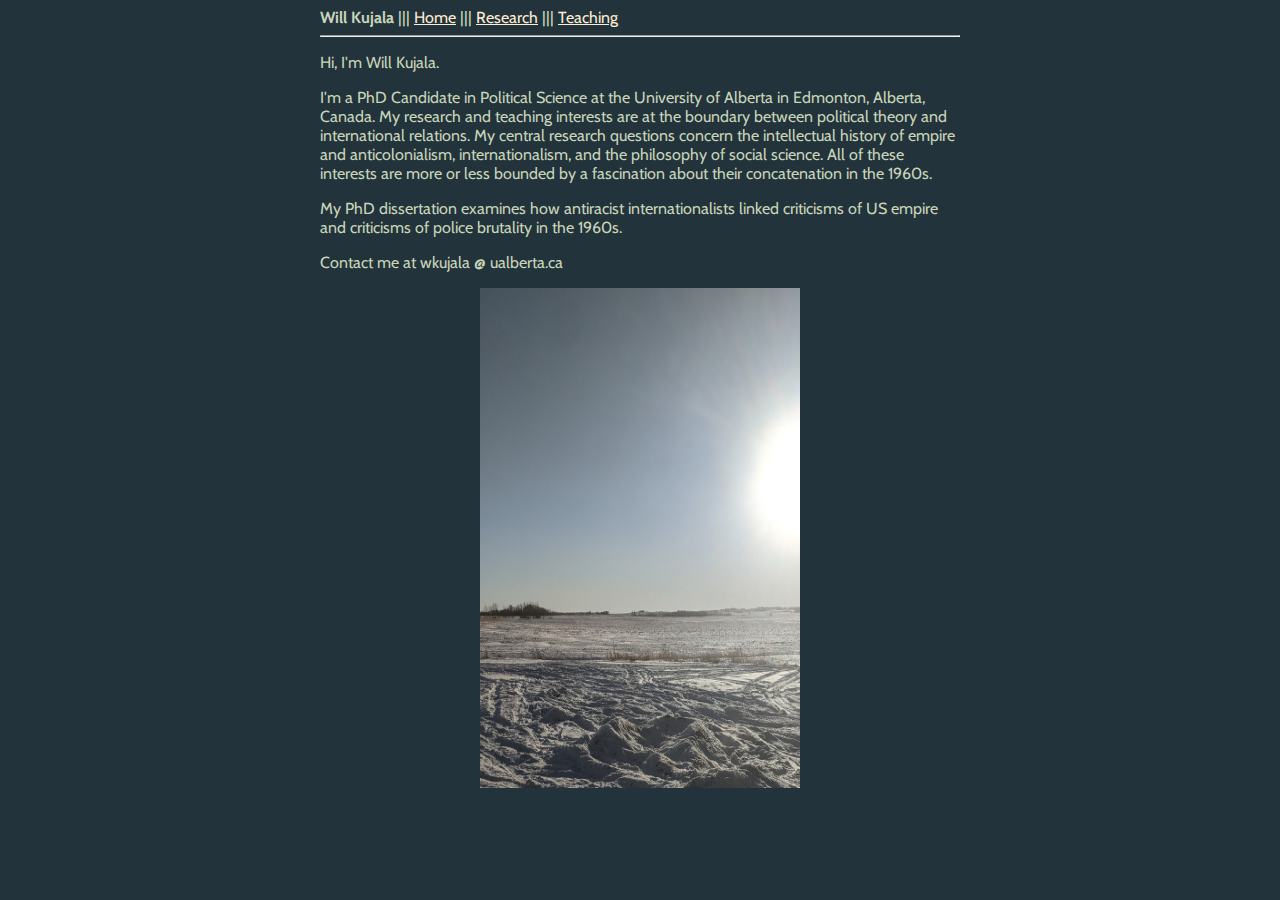
<file: index.html>
<!DOCTYPE html>
<head>
  <title>Will Kujala</title>
  <meta charset="UTF-8"
  <meta name="viewport" content="width=device-width, initial-scale=1.0">
  <link rel="stylesheet" href="cv.css">
  <link rel="preconnect" href="https://fonts.gstatic.com">
  <link href="https://fonts.googleapis.com/css2?family=Cabin&display=swap" rel="stylesheet">
</head>

<body>
<nav>
  <span><b>Will Kujala</b></span> ||| <span><a href="index.html">Home</a></span> |||  <span><a href="research.html">Research</a></span> |||  <span><a href="teaching.html">Teaching</a></span>
</nav>
<hr>
    <p>
      Hi, I'm Will Kujala. 
      </p>
      <p>
          I'm a PhD Candidate in Political Science at the University of Alberta in Edmonton, Alberta, Canada. My research and teaching interests are at the boundary between political theory and international relations. My central research questions concern the intellectual history of empire and anticolonialism, internationalism, and the philosophy of social science. All of these interests are more or less bounded by a fascination about their concatenation in the 1960s.
      </p>
      
      <p>
      My PhD dissertation examines how antiracist internationalists linked criticisms of US empire and criticisms of police brutality in the 1960s.
      </p>
      
      <p>
      Contact me at wkujala @ ualberta.ca
      </p>

    <div class="right">
        <img class="prairie" src="prairie.jpg" width="500px" height="500px"/>
    </div>
   
</div>
</body>
</html>
</file>
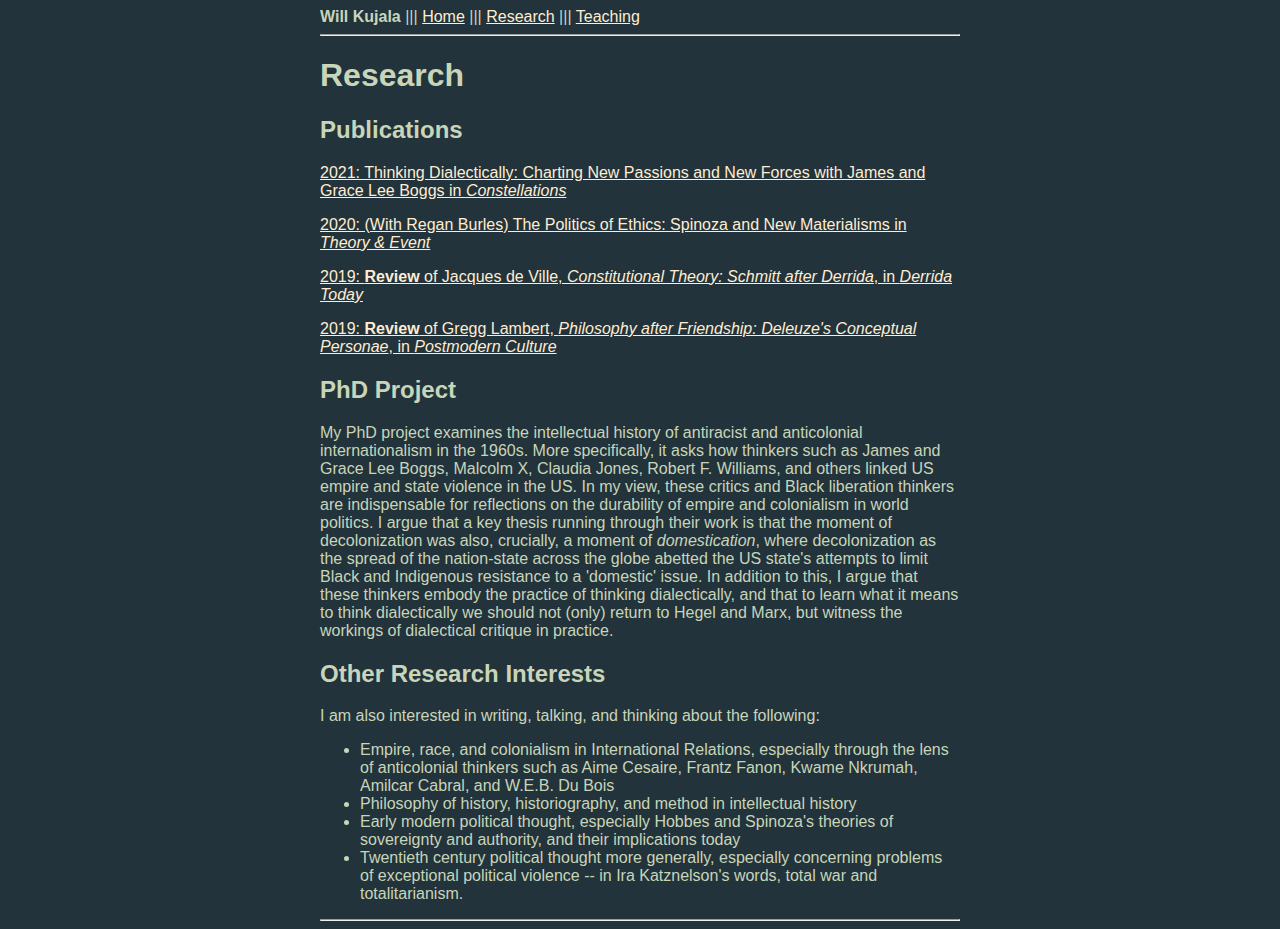
<file: research.html>
<!DOCTYPE html>
<head>
  <title>My Research</title>
  <meta charset="UTF-8"
  <meta name="viewport" content="width=device-width, initial-scale=1.0">
  <link rel="stylesheet" href="cv.css">
  <link rel="preconnect" href="https://fonts.gstatic.com">
<link href="https://fonts.googleapis.com/css2?family=Overpass&display=swap" rel="stylesheet">
</head>

<body>
<nav>
      <span><b>Will Kujala</b></span> ||| <span><a href="index.html">Home</a></span> |||  <span><a href="research.html">Research</a></span> |||  <span><a href="teaching.html">Teaching</a></span>
</nav>
<hr>
<h1>Research</h1>
<div>
<h2>Publications</h2>
<p>
<a href="https://onlinelibrary.wiley.com/doi/full/10.1111/1467-8675.12567">2021: Thinking Dialectically: Charting New Passions and New Forces with James and Grace Lee Boggs in <i>Constellations</i></a>
</p>
<p>
    <a href="https://muse.jhu.edu/article/747098">2020: (With Regan Burles) The Politics of Ethics: Spinoza and New Materialisms in <i>Theory & Event</i></a>
</p>
<p>
    <a href="https://www.euppublishing.com/doi/abs/10.3366/drt.2019.0211">2019: <b>Review</b> of Jacques de Ville, <i>Constitutional Theory: Schmitt after Derrida</i>, in <i>Derrida Today</i></a>
</p>
<p>
    <a href="https://muse.jhu.edu/article/744684/summary">2019: <b>Review</b> of Gregg Lambert, <i>Philosophy after Friendship: Deleuze's Conceptual Personae</i>, in <i>Postmodern Culture</i></a>
</p>
</div>
<h2>
    PhD Project
</h2>
<p>
    My PhD project examines the intellectual history of antiracist and anticolonial internationalism in the 1960s. More specifically, it asks how thinkers such as James and Grace Lee Boggs, Malcolm X, Claudia Jones, Robert F. Williams, and others linked US empire and state violence in the US. In my view, these critics and Black liberation thinkers are indispensable for reflections on the durability of empire and colonialism in world politics. I argue that a key thesis running through their work is that the moment of decolonization was also, crucially, a moment of <i>domestication</i>, where decolonization as the spread of the nation-state across the globe abetted the US state's attempts to limit Black and Indigenous resistance to a 'domestic' issue. In addition to this, I argue that these thinkers embody the practice of thinking dialectically, and that to learn what it means to think dialectically we should not (only) return to Hegel and Marx, but witness the workings of dialectical critique in practice.
</p>
<h2>
    Other Research Interests
</h2>
<p>
    I am also interested in writing, talking, and thinking about the following:
    <ul>
        <li>Empire, race, and colonialism in International Relations, especially through the lens of anticolonial thinkers such as Aime Cesaire, Frantz Fanon, Kwame Nkrumah, Amilcar Cabral, and W.E.B. Du Bois</li>
        <li>Philosophy of history, historiography, and method in intellectual history</li>
        <li>Early modern political thought, especially Hobbes and Spinoza's theories of sovereignty and authority, and their implications today</li>
        <li>Twentieth century political thought more generally, especially concerning problems of exceptional political violence -- in Ira Katznelson's words, total war and totalitarianism.</li>
    </ul>
</p>
<div>

</div>
<hr>
</body>
</html>
</file>
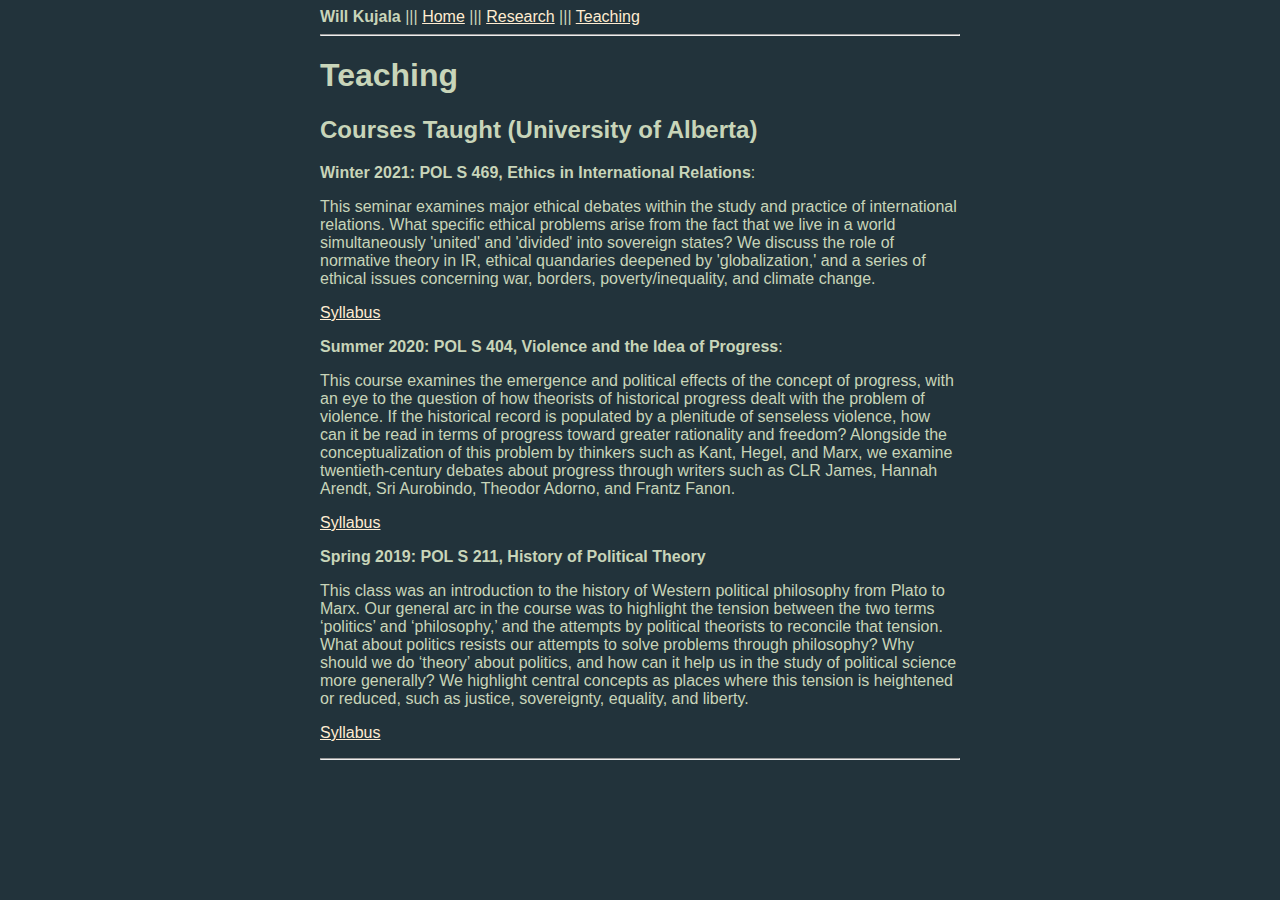
<file: teaching.html>
<!DOCTYPE html>
<head>
  <title>Teaching</title>
  <meta charset="UTF-8"
  <meta name="viewport" content="width=device-width, initial-scale=1.0">
  <link rel="stylesheet" href="cv.css">
  <link rel="preconnect" href="https://fonts.gstatic.com">
  <link href="https://fonts.googleapis.com/css2?family=Ubuntu&display=swap" rel="stylesheet">
  

<body>
<nav>
      <span><b>Will Kujala</b></span> ||| <span><a href="index.html">Home</a></span> |||  <span><a href="research.html">Research</a></span> |||  <span><a href="teaching.html">Teaching</a></span>
</nav>
<hr>
<h1>Teaching</h1>
<h2>Courses Taught (University of Alberta)</h2>
<p>
    <b>Winter 2021: POL S 469, Ethics in International Relations</b>: 
    <p>
    This seminar examines major ethical debates within the study and practice of international relations. What specific ethical problems arise from the fact that we live in a world simultaneously 'united' and 'divided' into sovereign states? We discuss the role of normative theory in IR, ethical quandaries deepened by 'globalization,' and a series of ethical issues concerning war, borders, poverty/inequality, and climate change.
<p>
<p><a href="469.pdf">Syllabus</a></p>
</p>
</p>
</p>
<p>
    <b>Summer 2020: POL S 404, Violence and the Idea of Progress</b>: 
</p>
<p>This course examines the emergence and political effects of the concept of progress, with an eye to the question of how theorists of historical progress dealt with the problem of violence. If the historical record is populated by a plenitude of senseless violence, how can it be read in terms of progress toward greater rationality and freedom? Alongside the conceptualization of this problem by thinkers such as Kant, Hegel, and Marx, we examine twentieth-century debates about progress through writers such as CLR James, Hannah Arendt, Sri Aurobindo, Theodor Adorno, and Frantz Fanon.
</p>
<p><a href="404.pdf">Syllabus</a></p>

<p>
    <b>Spring 2019: POL S 211, History of Political Theory</b>
</p>
<p>This class was an introduction to the history of Western political philosophy from Plato to Marx. Our general arc in the course was to highlight the tension between the two terms ‘politics’ and ‘philosophy,’ and the attempts by political theorists to reconcile that tension. What about politics resists our attempts to solve problems through philosophy? Why should we do ‘theory’ about politics, and how can it help us in the study of political science more generally? We highlight central concepts as places where this tension is heightened or reduced, such as justice, sovereignty, equality, and liberty.
</p>
<p><a href="211.pdf">Syllabus</a></p>
<hr>
</body>
</html>
</file>
<file: cv.css>
body {
    background-color: #22333b;
    color: #c8d5b9;
    max-width: 50%;
    margin-left: auto;
    margin-right: auto;
    text-align: left;
    font-family: 'Cabin', sans-serif;

}

.prairie {
    display: block;
    margin-left: auto;
    margin-right: auto;
    width: 50%;
  }
a {
    color: #ffecd1;
}
</file>
